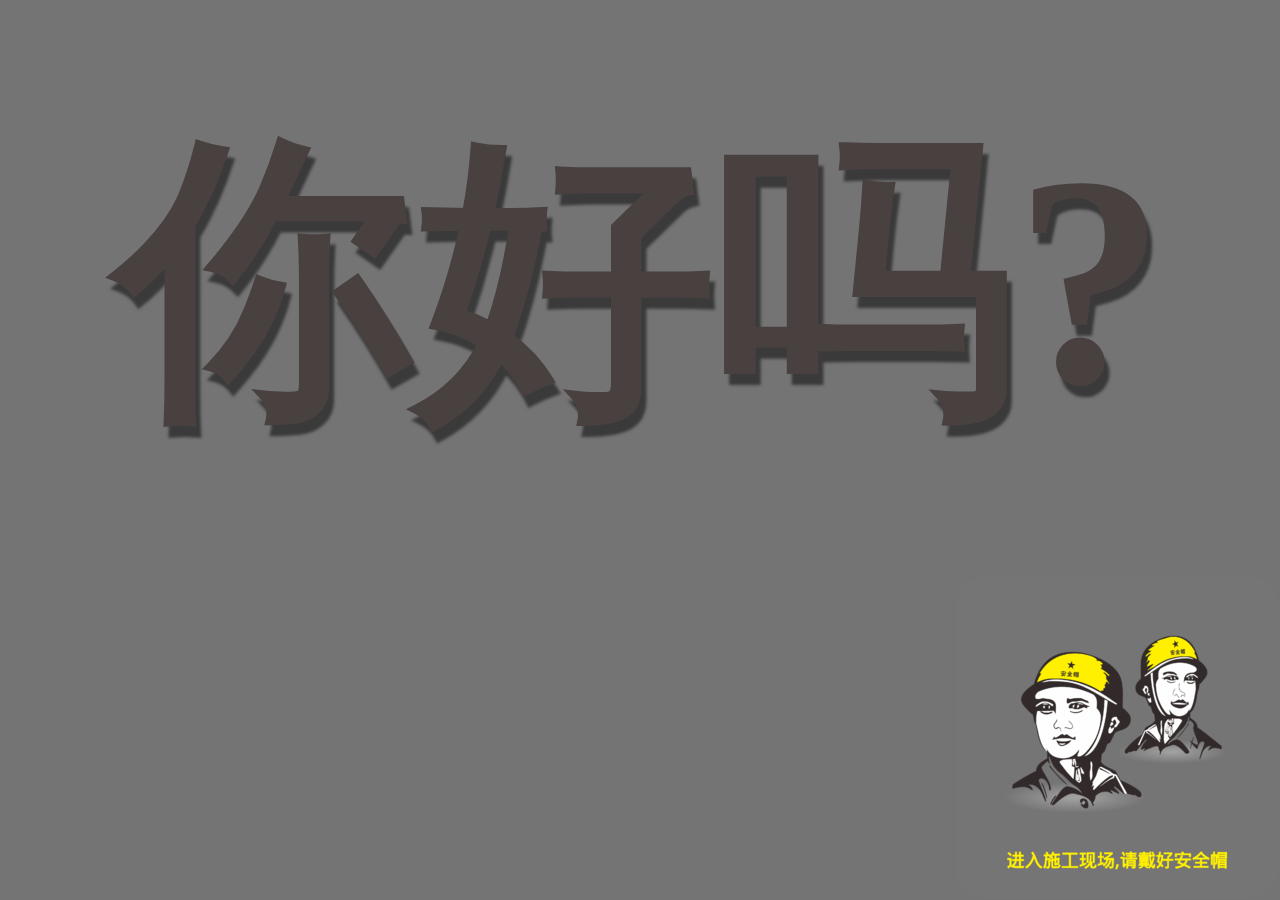
<file: index.html>
<!DOCTYPE html>
<html lang="en">
<head>
  <meta charset="UTF-8">
  <meta name="viewport" content="width=device-width, initial-scale=1.0">
  <meta http-equiv="X-UA-Compatible" content="ie=edge">
  <link rel="shortcut icon" href="favicon.ico"  type="image/x-icon"/> 
  <style>
  *{
  margin: 0;
  padding: 0;
  font-family: \5E7C\5706;
}
body {
  background-color: #747474;
}
.welcome {
  text-align: center;
  margin-top: 80px;
}
.welcome h1 {
  display: inline-block;
  text-decoration:none;
  color: #494040;
  font-size: 300px;
  font-weight: 700;
  text-shadow: 5px 11px 3px rgba(0,0,0,0.5);
}
.welcome p {
  font-size: 20px;
  font-weight: 400;
  color: rgb(109, 101, 101);
  margin-top: 10px;
}
img {
  position: absolute;
  bottom: 1px;
  right: 1px;
}</style>
  <title>perter</title>
</head>
<body>
  <div class="welcome">
    <h1>你好吗?</h1>
    <!-- <p>欢迎来到我的世界</p> -->
  </div>
<a href="https://jiangweibin.top/peter.html"><img src="img/img.png"></a>
</body>
</html>
</file>
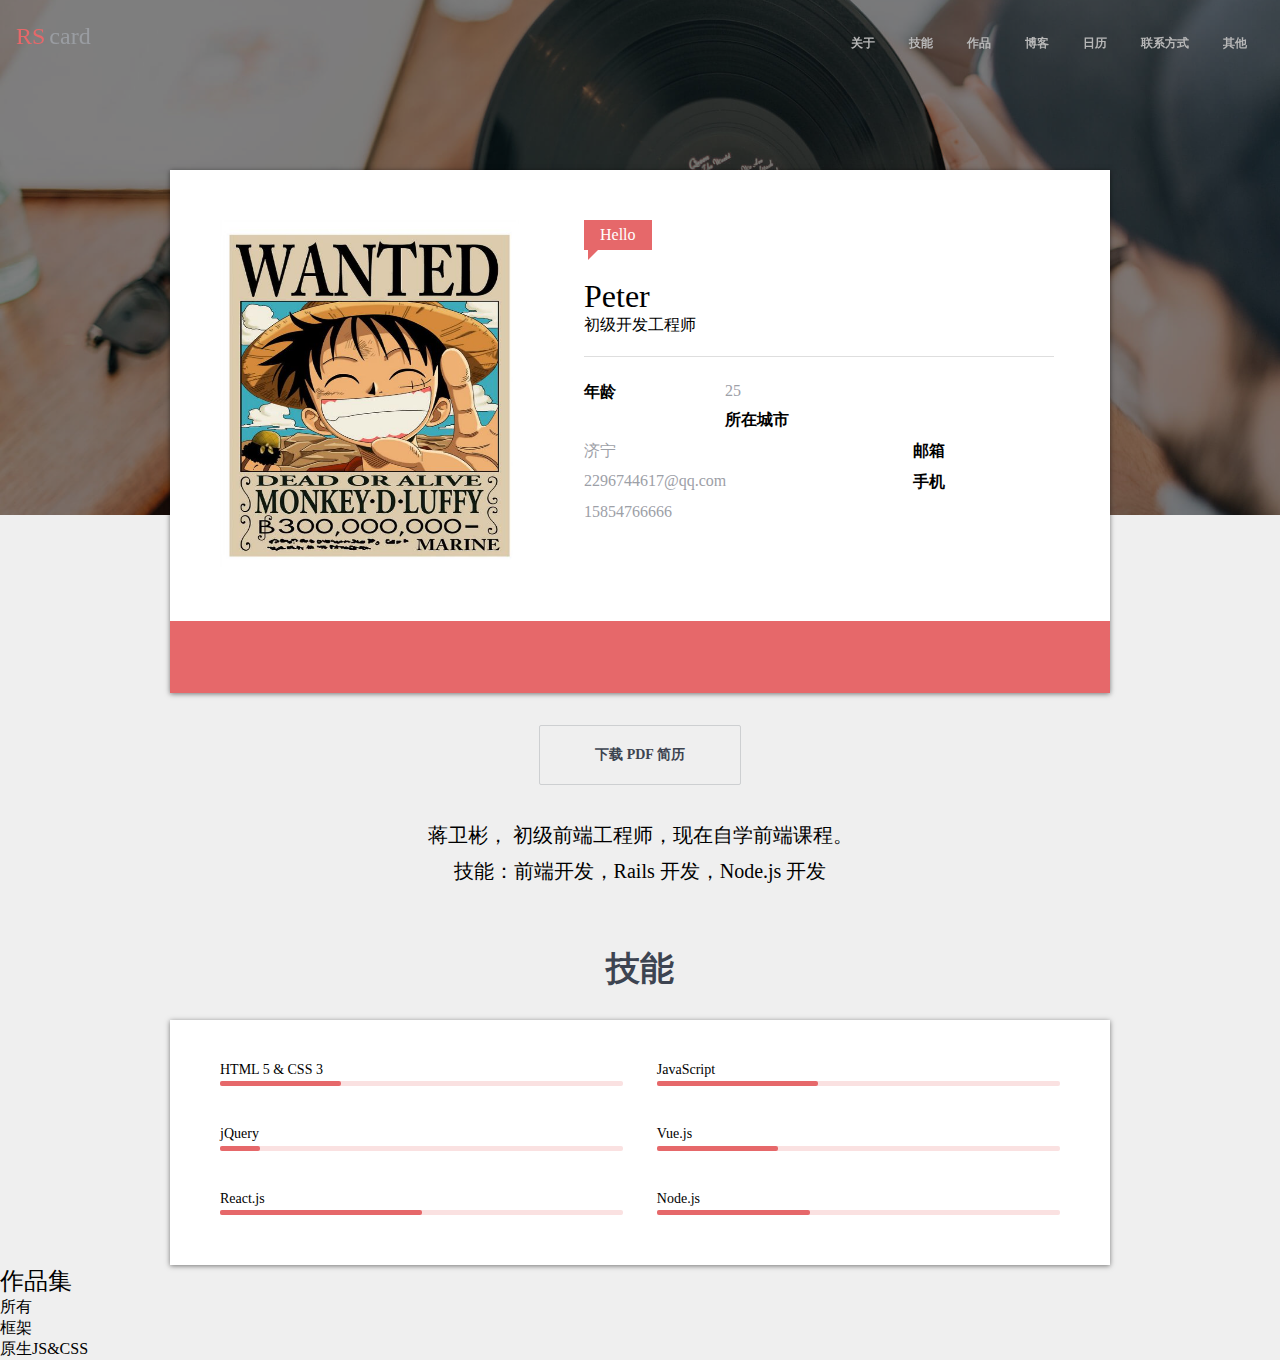
<file: peter.html>
<!DOCTYPE html>
<html>
 <meta http-equiv="Content-Type" content="text/html; charset=utf-8" />
  <head>
   <link rel="shortcut icon" href="favicon.ico"  type="image/x-icon"/> 
    <title>我的个人简历</title>
    <link rel="stylesheet" href="./a.css">
    <!-- <script src="//at.alicdn.com/t/font_1127697_jwn58mnvg.js"></script> -->
    <style type="text/css">
      .icon {
         width: 1em; height: 1em;
         vertical-align: -0.15em;
         fill: currentColor;
         overflow: hidden;
      }
  </style>
  </head>
  <body>
    <div class="topNavBar">
      <div class="topNavBar-inner clearfix">
      <a class="logo" href="#" alt="logo" style="float: left; ">
        <span class="rs">RS</span><span class="card">card</span>
      </a>
      <nav style="float: right;">
        <ul class="clearfix">
          <li>
            <a href="#">关于</a>
          </li>
          <li>
            <a href="#">技能</a>
          </li>
          <li>
            <a href="#">作品</a>
          </li>
          <li>
            <a href="#">博客</a>
          </li>
          <li>
            <a href="#">日历</a>
          </li>
          <li>
            <a href="#">联系方式</a>
          </li>
          <li>
            <a href="#">其他</a>
          </li>
        </ul>
      </nav>
    </div>
  </div>
    <div class="banner">
      <div class="mask"></div>
    </div>
    <main style="">
      <div class="userCard">
        <div class="pictureAndText clearfix">
          <div class="picture">
            <img src="./img/timg.jpg" width="299" height="347" alt="头像">
          </div>
          <div class="text">
              <span class="welcome">Hello
                <span class="triangle"></span>
              </span>
              <h1>Peter</h1>
              <p>初级开发工程师</p>
              <hr>
              <dl>
                <dt>年龄</dt>
                <dd>25</dd>
                <dt>所在城市</dt>
                <dd>济宁</dd>
                <dt>邮箱</dt>
                <dd>2296744617@qq.com</dd>
                <dt>手机</dt>
                <dd>15854766666</dd>
              </dl>
            </div>
        </div>
        <footer class="media">
          <a href="#">
              <svg class="icon" aria-hidden="true">
                  <use xlink:href="#icon-qq"></use>
              </svg>
          </a>
          <a href="#">
              <svg class="icon" aria-hidden="true">
                  <use xlink:href="#icon-weixin"></use>
              </svg>
          </a>
          <a href="#">
              <svg class="icon" aria-hidden="true">
                  <use xlink:href="#icon-git"></use>
              </svg>
          </a>
          <a href="#">
              <svg class="icon" aria-hidden="true">
                  <use xlink:href="#icon-zhihu1"></use>
              </svg>
          </a>
          <a href="#">
              <svg class="icon" aria-hidden="true">
                  <use xlink:href="#icon-jianshu"></use>
              </svg>
          </a>
        </footer>
      </div>
      <p class="downloadResume-wrapper">
        <a class="downloadResume" href="./resume.pdf" target="_blank" download>下载 PDF 简历</a>
      </p>

      <p class="selfIntroduction">
        蒋卫彬， 初级前端工程师，现在自学前端课程。<br>
        技能：前端开发，Rails 开发，Node.js 开发
      </p>

    </main>
    <section class="skills">
      <h2>技能</h2>
      <ol class="clearfix">
        <li>
         <h3>
          HTML 5 &amp; CSS 3
         </h3>
         <div class="progressBar">
           <div class="progress" style="width: 30%"></div>
         </div>
        </li>
        <li>
          <h3>
              JavaScript
          </h3>
            <div class="progressBar">
              <div class="progress" style="width: 40%"></div>
            </div>
          </li> 
          <li>
            <h3>
                jQuery
            </h3>
              <div class="progressBar">
               <div class="progress" style="width: 10%"></div>
             </div>
          </li> 
          <li>
            <h3>
                Vue.js
            </h3>
               <div class="progressBar">
                 <div class="progress" style="width: 30%"></div>
               </div>
           </li> 
           <li>
            <h3>
                React.js
            </h3>
                <div class="progressBar">
                  <div class="progress" style="width: 50%"></div>
                </div>
           </li> 
           <li>
              <h3>
                  Node.js
              </h3>
                <div class="progressBar">
                   <div class="progress" style="width: 38%"></div>
                </div>
           </li> 
      </ol>
    </section>
    <section>
      <h2>作品集</h2>
      <nav>
        <ol>
          <li>所有</li>
          <li>框架</li>
          <li>原生JS&amp;CSS</li>
        </ol>
      </nav>

      <div class="jobs">
        <div class="big"></div>
        <div class="small"></div>
        <div class="small"></div>
      </div>

    </section>
  </body>
</html>
</file>
<file: a.css>
body{
  background:#efefef;
  margin: 0;
}
a{
   color: inherit;
   text-decoration: none;
}
*{
  margin: 0;padding: 0;
}
hr{
  height: 0;
  border: none;
  border-top: 1px solid #dedede;
}
ul,ol{
  list-style: none;
}
h1,h2,h3,h4,h5,h6{
  font-weight: normal;
}
.clearfix::after{
  content: '';
  display: block;
  clear: both;
}
.topNavBar {
  padding: 20px 0 20px 0;
  position: fixed;
  top: 0;
  left: 0;
  width: 100%;
}
.topNavBar-inner{
  padding: 0 16px 0 16px;
}
.topNavBar nav{
  padding-top: 7px;
  padding-bottom: 0px;
}
.topNavBar nav>ul{
  list-style: none;
  margin: 0;
  padding: 0;

}
.topNavBar nav>ul>li{
  float: left;
  margin-left: 17px;
  margin-right: 17px;
}
.topNavBar nav>ul>li>a{
  font-size: 12px;
  color: #B7B7B7;
  font-weight: bold;
  border-top: 3px solid transparent;
  border-bottom: 3px solid transparent;
  padding-top: 5px;
  padding-bottom: 5px;
  display: block;
}
.topNavBar nav>ul>li>a:hover{
  border-bottom: 3px solid #e06567;
}

.topNavBar .logo{
  font-size: 24px;
  font-family: "Arial Black";
  padding-top: 3px;
  padding-bottom: 4px;
 }
 .topNavBar .logo .rs{
  margin-right: 4px;
  color: #e6686a;
 }
.topNavBar .logo .card{
  color: #9a9da2;
}
.banner{
  height: 515px;
  background-image: url(./img/rs-cover.jpg);
  background-position: center center;
  background-size: cover;
}
.banner .mask{
  height: 515px;
  background-color: rgba(0, 0, 0,0.5);
}
.userCard{
  max-width: 940px;
  margin-left: auto;
  margin-right: auto;
  background-color: #ffffff;
  box-shadow: 0px 1px 5px 0px rgba(0,0,0,0.5);
}
.userCard .welcome{
  background: #e6686a;
  color: white;
  display: inline-block;
  padding: 4px 16px;
  line-height: 22px;
  position: relative;
  margin-bottom: 10px;
}
.userCard .welcome .triangle{
 display: block;
 border: 10px solid transparent;
 width: 0px;
 border-left-color:  #e6686a;
 border-top-width: 0px;
 position: absolute;
 left: 4px;
 top: 100%;
}
.userCard .picture{
  float: left;
}
.userCard .text{
  float: left;
  margin-left: 65px;
  width: 470px;
}
.userCard .text h1{
  margin-top: 18px;
}
.userCard .text hr{
  margin: 20px 0;
}
.userCard .pictureAndText{
  padding: 50px;
}
.userCard dl dt,
.userCard dl dd{
  float: left;
  padding: 5px 0;
}
.userCard dl dt{
  width: 30%;
  font-weight: bold;
}
.userCard dl dd{
  width: 70%;
  color: #9da0a7;
}
.userCard>footer.media{
  background:#e6686a;
  text-align: center;
}
.userCard>footer.media>a{
display: inline-block;
width: 40px;
line-height: 30px;
padding: 5px 0;
border-radius: 50%;
margin: 16px;
}
.userCard>footer.media>a:hover{
  background: #cf5d5f;
}
.userCard svg{
  width: 30px;
  height: 30px;
  fill: white;
  vertical-align: top;
}
body > main{
  margin-top: -345px;
}
body > main .downloadResume-wrapper{
  text-align:center;
}
body > main .downloadResume{
  font-size: 14px;
  line-height: 16px;
  padding: 21px 55px;
  border: 1px solid #cdcfd1;
  background: #EFEFEF;
  display: inline-block;
  border-radius: 2px;
  color: #3d4451;
  font-weight:bold;
  margin: 32px 0;
  transition: box-shadow 0.3s;
}
body > main .downloadResume:hover{
  box-shadow: 0px 4px 13px 0px rgba(0,0,0,0.2);
}
.selfIntroduction{
  max-width: 940px;
  margin-left: auto;
  margin-right: auto; 
  text-align: center;
  font-family: kaiti;
  line-height: 1.8;
  font-size: 20px;
}
section.skills,
section.portfolio{
  max-width: 940px;
  margin-left: auto;
  margin-right: auto; 
  margin-top: 60px;
}
section.skills>h2,
section.portfolio>h2{
  text-align: center;
  color: #3d4451;
  font-size: 34px;
  line-height: 1.2;
  font-weight: 600;
}
section.skills h3{
  font-size: 14px;
  line-height:1.1;
  padding-right: 40px;
}
section.skills>ol{
  background: white;
  box-shadow: 0px 1px 5px 0px rgba(0,0,0,0.5);
  padding: 42px 50px 10px;
  margin-top: 30px;
}
section.skills>ol>li{
  float: left;
  width: 48%;
  box-sizing: border-box;
}
section.skills>ol>li:nth-child(even){
  float:right; 
}
section.skills .progressBar{
  height: 5px;
  background: #fae1e1;
  border-radius: 2px;
  margin: 4px 0 40px;
}
section.skills .progressBar> .progress{
  height: 5px;
  background: #e6686a;
  width: 70%;
  border-radius: 2px;
}
section.portfolio{
  text-align: center;
  margin-bottom: 100px;
}
section.portfolio > nav{
  text-align: center;
}
section.portfolio > nav > ol{
margin: 0 auto;
display: inline-block;
vertical-align: top;
}
section.portfolio > nav > ol > li{
  float: left;
  margin-left: 40px;
  cursor: pointer;
}
section.portfolio > nav > ol >li:first-child{
margin-left: 0;
}
section.portfolio > nav{
  display: inline-block;
  vertical-align: top;
  margin-top: 32px;
}
section.portfolio > nav .bar{
  height: 5px;
  background: white;
  margin-top: 5px;
  margin-bottom: 28px;
  border-radius: 2px;
}
section.portfolio > nav .bar-inner{
height: 100%;
background: #e6686a;
border-radius: 2px;
transition: all 0.3s;
}
section.portfolio > nav .bar.state-1 .bar-inner{
  margin-left: 0;
  width: 50px;
}
section.portfolio > nav .bar.state-2 .bar-inner{
  margin-left: 65px;
  width: 50px;
}
section.portfolio > nav .bar.state-3 .bar-inner{
  margin-left: 140px;
  width: 96px;
}
section.portfolio .works{
  position: relative;
}
section.portfolio .works > .big,
section.portfolio .works > .small{
  position: absolute;
}
</file>
